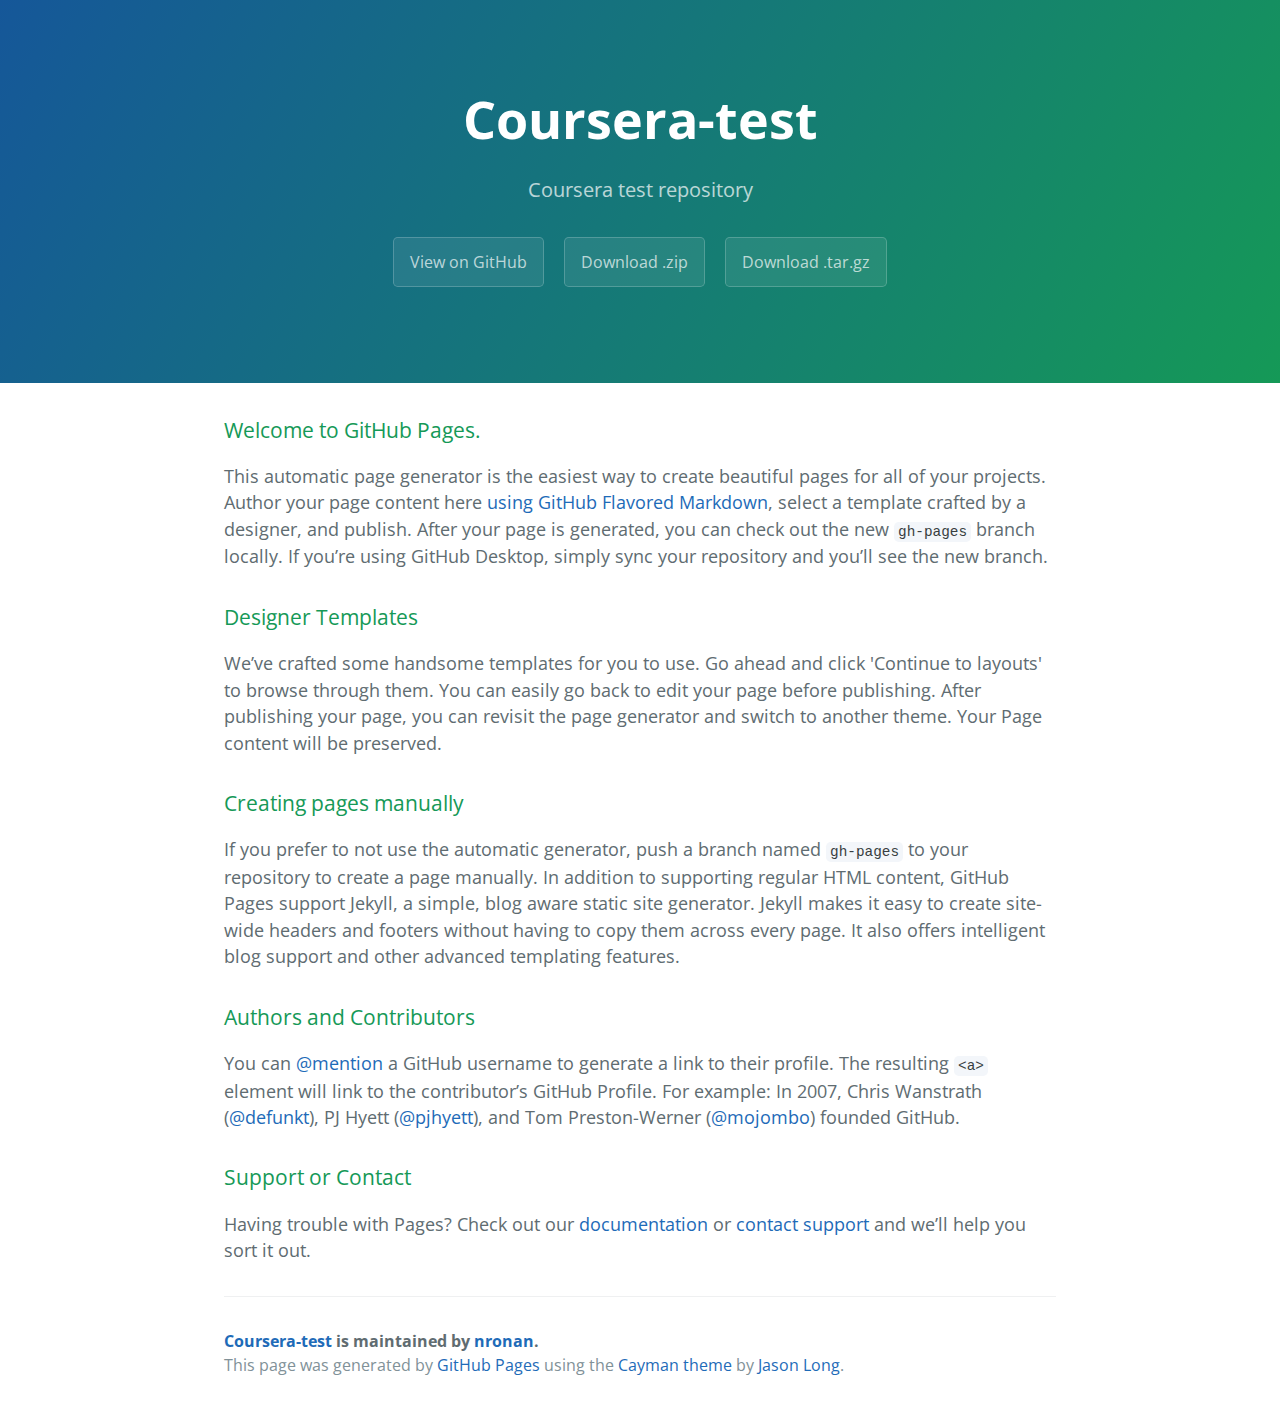
<file: index.html>
<!DOCTYPE html>
<html lang="en-us">
  <head>
    <meta charset="UTF-8">
    <title>Coursera-test by nronan</title>
    <meta name="viewport" content="width=device-width, initial-scale=1">
    <link rel="stylesheet" type="text/css" href="stylesheets/normalize.css" media="screen">
    <link href='https://fonts.googleapis.com/css?family=Open+Sans:400,700' rel='stylesheet' type='text/css'>
    <link rel="stylesheet" type="text/css" href="stylesheets/stylesheet.css" media="screen">
    <link rel="stylesheet" type="text/css" href="stylesheets/github-light.css" media="screen">
  </head>
  <body>
    <section class="page-header">
      <h1 class="project-name">Coursera-test</h1>
      <h2 class="project-tagline">Coursera test repository</h2>
      <a href="https://github.com/nronan/coursera-test" class="btn">View on GitHub</a>
      <a href="https://github.com/nronan/coursera-test/zipball/master" class="btn">Download .zip</a>
      <a href="https://github.com/nronan/coursera-test/tarball/master" class="btn">Download .tar.gz</a>
    </section>

    <section class="main-content">
      <h3>
<a id="welcome-to-github-pages" class="anchor" href="#welcome-to-github-pages" aria-hidden="true"><span aria-hidden="true" class="octicon octicon-link"></span></a>Welcome to GitHub Pages.</h3>

<p>This automatic page generator is the easiest way to create beautiful pages for all of your projects. Author your page content here <a href="https://guides.github.com/features/mastering-markdown/">using GitHub Flavored Markdown</a>, select a template crafted by a designer, and publish. After your page is generated, you can check out the new <code>gh-pages</code> branch locally. If you’re using GitHub Desktop, simply sync your repository and you’ll see the new branch.</p>

<h3>
<a id="designer-templates" class="anchor" href="#designer-templates" aria-hidden="true"><span aria-hidden="true" class="octicon octicon-link"></span></a>Designer Templates</h3>

<p>We’ve crafted some handsome templates for you to use. Go ahead and click 'Continue to layouts' to browse through them. You can easily go back to edit your page before publishing. After publishing your page, you can revisit the page generator and switch to another theme. Your Page content will be preserved.</p>

<h3>
<a id="creating-pages-manually" class="anchor" href="#creating-pages-manually" aria-hidden="true"><span aria-hidden="true" class="octicon octicon-link"></span></a>Creating pages manually</h3>

<p>If you prefer to not use the automatic generator, push a branch named <code>gh-pages</code> to your repository to create a page manually. In addition to supporting regular HTML content, GitHub Pages support Jekyll, a simple, blog aware static site generator. Jekyll makes it easy to create site-wide headers and footers without having to copy them across every page. It also offers intelligent blog support and other advanced templating features.</p>

<h3>
<a id="authors-and-contributors" class="anchor" href="#authors-and-contributors" aria-hidden="true"><span aria-hidden="true" class="octicon octicon-link"></span></a>Authors and Contributors</h3>

<p>You can <a href="https://help.github.com/articles/basic-writing-and-formatting-syntax/#mentioning-users-and-teams" class="user-mention">@mention</a> a GitHub username to generate a link to their profile. The resulting <code>&lt;a&gt;</code> element will link to the contributor’s GitHub Profile. For example: In 2007, Chris Wanstrath (<a href="https://github.com/defunkt" class="user-mention">@defunkt</a>), PJ Hyett (<a href="https://github.com/pjhyett" class="user-mention">@pjhyett</a>), and Tom Preston-Werner (<a href="https://github.com/mojombo" class="user-mention">@mojombo</a>) founded GitHub.</p>

<h3>
<a id="support-or-contact" class="anchor" href="#support-or-contact" aria-hidden="true"><span aria-hidden="true" class="octicon octicon-link"></span></a>Support or Contact</h3>

<p>Having trouble with Pages? Check out our <a href="https://help.github.com/pages">documentation</a> or <a href="https://github.com/contact">contact support</a> and we’ll help you sort it out.</p>

      <footer class="site-footer">
        <span class="site-footer-owner"><a href="https://github.com/nronan/coursera-test">Coursera-test</a> is maintained by <a href="https://github.com/nronan">nronan</a>.</span>

        <span class="site-footer-credits">This page was generated by <a href="https://pages.github.com">GitHub Pages</a> using the <a href="https://github.com/jasonlong/cayman-theme">Cayman theme</a> by <a href="https://twitter.com/jasonlong">Jason Long</a>.</span>
      </footer>

    </section>

  
  </body>
</html>
</file>
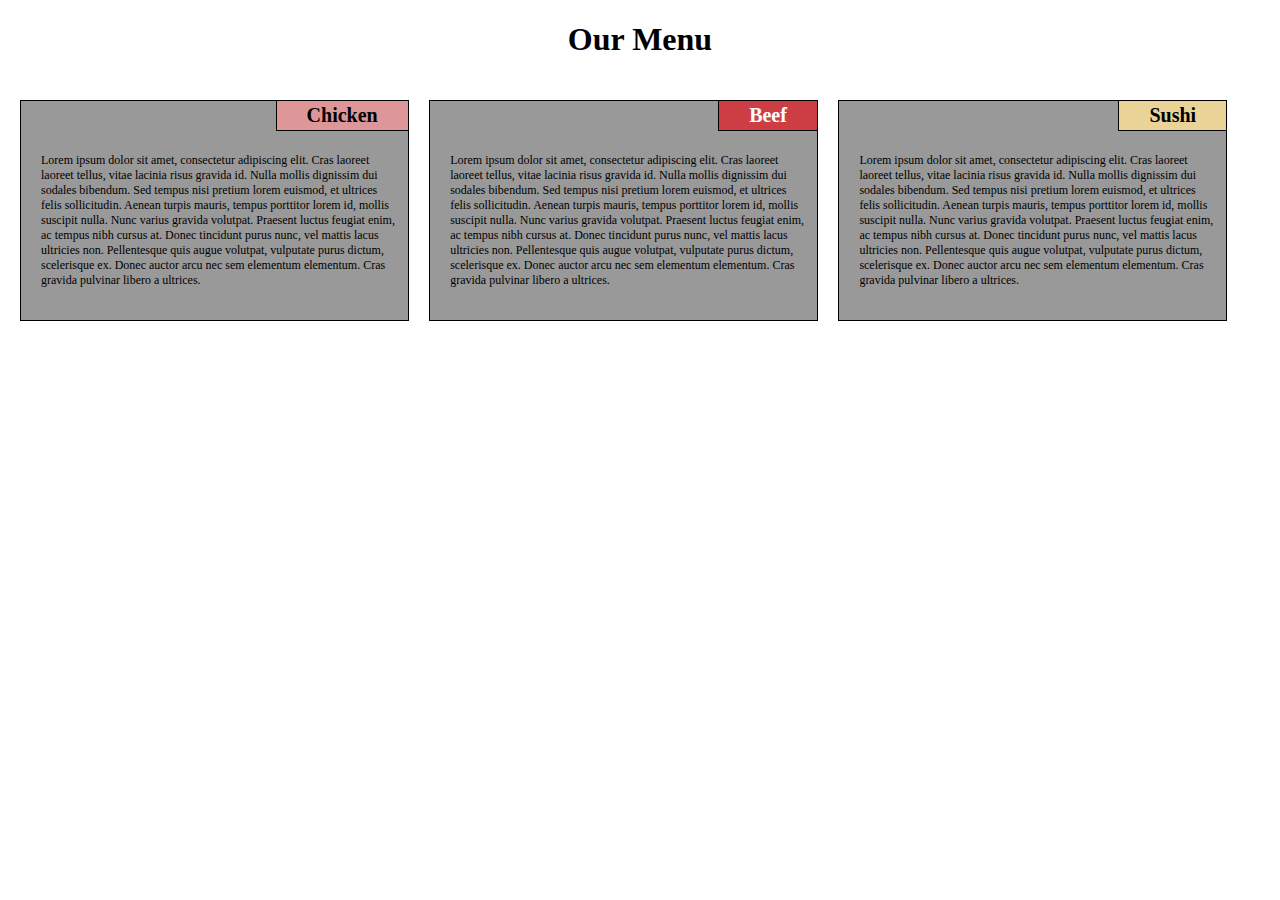
<file: mod02_solution/index.html>
<!DOCTYPE html>
<html>
<head>
<meta charset="utf-8">
<link rel="stylesheet" type="text/css" href="css/style.css">
<meta name="viewport" content="width=device-width, initial-scale=1">	
<title>Module 2 Coding Assignment</title>
</head>
<body>
<h1>Our Menu</h1>
<div class="row">
<div class="col-desktop col-tablet col-mobile">
	<h2 class="chicken">Chicken</h2>
	<div class="section">	
<p>Lorem ipsum dolor sit amet, consectetur adipiscing elit. Cras laoreet laoreet tellus, vitae lacinia risus gravida id. Nulla mollis dignissim dui sodales bibendum. Sed tempus nisi pretium lorem euismod, et ultrices felis sollicitudin. Aenean turpis mauris, tempus porttitor lorem id, mollis suscipit nulla. Nunc varius gravida volutpat. Praesent luctus feugiat enim, ac tempus nibh cursus at. Donec tincidunt purus nunc, vel mattis lacus ultricies non. Pellentesque quis augue volutpat, vulputate purus dictum, scelerisque ex. Donec auctor arcu nec sem elementum elementum. Cras gravida pulvinar libero a ultrices.</p>
</div>
</div>
<div class="col-desktop col-tablet col-mobile">
	<h2 class="beef">Beef</h2>
		<div class="section">
	<p>Lorem ipsum dolor sit amet, consectetur adipiscing elit. Cras laoreet laoreet tellus, vitae lacinia risus gravida id. Nulla mollis dignissim dui sodales bibendum. Sed tempus nisi pretium lorem euismod, et ultrices felis sollicitudin. Aenean turpis mauris, tempus porttitor lorem id, mollis suscipit nulla. Nunc varius gravida volutpat. Praesent luctus feugiat enim, ac tempus nibh cursus at. Donec tincidunt purus nunc, vel mattis lacus ultricies non. Pellentesque quis augue volutpat, vulputate purus dictum, scelerisque ex. Donec auctor arcu nec sem elementum elementum. Cras gravida pulvinar libero a ultrices. </p>
	</div>
</div>
<div class="col-desktop col-tablet col-mobile">
	<h2 class="sushi">Sushi</h2>
		<div class="section">
	<p>Lorem ipsum dolor sit amet, consectetur adipiscing elit. Cras laoreet laoreet tellus, vitae lacinia risus gravida id. Nulla mollis dignissim dui sodales bibendum. Sed tempus nisi pretium lorem euismod, et ultrices felis sollicitudin. Aenean turpis mauris, tempus porttitor lorem id, mollis suscipit nulla. Nunc varius gravida volutpat. Praesent luctus feugiat enim, ac tempus nibh cursus at. Donec tincidunt purus nunc, vel mattis lacus ultricies non. Pellentesque quis augue volutpat, vulputate purus dictum, scelerisque ex. Donec auctor arcu nec sem elementum elementum. Cras gravida pulvinar libero a ultrices. </p>
	</div>
</div>
</div>
</body>
</html>
</file>
<file: stylesheets/stylesheet.css>
* {
  box-sizing: border-box; }

body {
  padding: 0;
  margin: 0;
  font-family: "Open Sans", "Helvetica Neue", Helvetica, Arial, sans-serif;
  font-size: 16px;
  line-height: 1.5;
  color: #606c71; }

a {
  color: #1e6bb8;
  text-decoration: none; }
  a:hover {
    text-decoration: underline; }

.btn {
  display: inline-block;
  margin-bottom: 1rem;
  color: rgba(255, 255, 255, 0.7);
  background-color: rgba(255, 255, 255, 0.08);
  border-color: rgba(255, 255, 255, 0.2);
  border-style: solid;
  border-width: 1px;
  border-radius: 0.3rem;
  transition: color 0.2s, background-color 0.2s, border-color 0.2s; }
  .btn + .btn {
    margin-left: 1rem; }

.btn:hover {
  color: rgba(255, 255, 255, 0.8);
  text-decoration: none;
  background-color: rgba(255, 255, 255, 0.2);
  border-color: rgba(255, 255, 255, 0.3); }

@media screen and (min-width: 64em) {
  .btn {
    padding: 0.75rem 1rem; } }

@media screen and (min-width: 42em) and (max-width: 64em) {
  .btn {
    padding: 0.6rem 0.9rem;
    font-size: 0.9rem; } }

@media screen and (max-width: 42em) {
  .btn {
    display: block;
    width: 100%;
    padding: 0.75rem;
    font-size: 0.9rem; }
    .btn + .btn {
      margin-top: 1rem;
      margin-left: 0; } }

.page-header {
  color: #fff;
  text-align: center;
  background-color: #159957;
  background-image: linear-gradient(120deg, #155799, #159957); }

@media screen and (min-width: 64em) {
  .page-header {
    padding: 5rem 6rem; } }

@media screen and (min-width: 42em) and (max-width: 64em) {
  .page-header {
    padding: 3rem 4rem; } }

@media screen and (max-width: 42em) {
  .page-header {
    padding: 2rem 1rem; } }

.project-name {
  margin-top: 0;
  margin-bottom: 0.1rem; }

@media screen and (min-width: 64em) {
  .project-name {
    font-size: 3.25rem; } }

@media screen and (min-width: 42em) and (max-width: 64em) {
  .project-name {
    font-size: 2.25rem; } }

@media screen and (max-width: 42em) {
  .project-name {
    font-size: 1.75rem; } }

.project-tagline {
  margin-bottom: 2rem;
  font-weight: normal;
  opacity: 0.7; }

@media screen and (min-width: 64em) {
  .project-tagline {
    font-size: 1.25rem; } }

@media screen and (min-width: 42em) and (max-width: 64em) {
  .project-tagline {
    font-size: 1.15rem; } }

@media screen and (max-width: 42em) {
  .project-tagline {
    font-size: 1rem; } }

.main-content :first-child {
  margin-top: 0; }
.main-content img {
  max-width: 100%; }
.main-content h1, .main-content h2, .main-content h3, .main-content h4, .main-content h5, .main-content h6 {
  margin-top: 2rem;
  margin-bottom: 1rem;
  font-weight: normal;
  color: #159957; }
.main-content p {
  margin-bottom: 1em; }
.main-content code {
  padding: 2px 4px;
  font-family: Consolas, "Liberation Mono", Menlo, Courier, monospace;
  font-size: 0.9rem;
  color: #383e41;
  background-color: #f3f6fa;
  border-radius: 0.3rem; }
.main-content pre {
  padding: 0.8rem;
  margin-top: 0;
  margin-bottom: 1rem;
  font: 1rem Consolas, "Liberation Mono", Menlo, Courier, monospace;
  color: #567482;
  word-wrap: normal;
  background-color: #f3f6fa;
  border: solid 1px #dce6f0;
  border-radius: 0.3rem; }
  .main-content pre > code {
    padding: 0;
    margin: 0;
    font-size: 0.9rem;
    color: #567482;
    word-break: normal;
    white-space: pre;
    background: transparent;
    border: 0; }
.main-content .highlight {
  margin-bottom: 1rem; }
  .main-content .highlight pre {
    margin-bottom: 0;
    word-break: normal; }
.main-content .highlight pre, .main-content pre {
  padding: 0.8rem;
  overflow: auto;
  font-size: 0.9rem;
  line-height: 1.45;
  border-radius: 0.3rem; }
.main-content pre code, .main-content pre tt {
  display: inline;
  max-width: initial;
  padding: 0;
  margin: 0;
  overflow: initial;
  line-height: inherit;
  word-wrap: normal;
  background-color: transparent;
  border: 0; }
  .main-content pre code:before, .main-content pre code:after, .main-content pre tt:before, .main-content pre tt:after {
    content: normal; }
.main-content ul, .main-content ol {
  margin-top: 0; }
.main-content blockquote {
  padding: 0 1rem;
  margin-left: 0;
  color: #819198;
  border-left: 0.3rem solid #dce6f0; }
  .main-content blockquote > :first-child {
    margin-top: 0; }
  .main-content blockquote > :last-child {
    margin-bottom: 0; }
.main-content table {
  display: block;
  width: 100%;
  overflow: auto;
  word-break: normal;
  word-break: keep-all; }
  .main-content table th {
    font-weight: bold; }
  .main-content table th, .main-content table td {
    padding: 0.5rem 1rem;
    border: 1px solid #e9ebec; }
.main-content dl {
  padding: 0; }
  .main-content dl dt {
    padding: 0;
    margin-top: 1rem;
    font-size: 1rem;
    font-weight: bold; }
  .main-content dl dd {
    padding: 0;
    margin-bottom: 1rem; }
.main-content hr {
  height: 2px;
  padding: 0;
  margin: 1rem 0;
  background-color: #eff0f1;
  border: 0; }

@media screen and (min-width: 64em) {
  .main-content {
    max-width: 64rem;
    padding: 2rem 6rem;
    margin: 0 auto;
    font-size: 1.1rem; } }

@media screen and (min-width: 42em) and (max-width: 64em) {
  .main-content {
    padding: 2rem 4rem;
    font-size: 1.1rem; } }

@media screen and (max-width: 42em) {
  .main-content {
    padding: 2rem 1rem;
    font-size: 1rem; } }

.site-footer {
  padding-top: 2rem;
  margin-top: 2rem;
  border-top: solid 1px #eff0f1; }

.site-footer-owner {
  display: block;
  font-weight: bold; }

.site-footer-credits {
  color: #819198; }

@media screen and (min-width: 64em) {
  .site-footer {
    font-size: 1rem; } }

@media screen and (min-width: 42em) and (max-width: 64em) {
  .site-footer {
    font-size: 1rem; } }

@media screen and (max-width: 42em) {
  .site-footer {
    font-size: 0.9rem; } }
</file>
<file: stylesheets/github-light.css>
/*
   Copyright 2014 GitHub Inc.

   Licensed under the Apache License, Version 2.0 (the "License");
   you may not use this file except in compliance with the License.
   You may obtain a copy of the License at

       http://www.apache.org/licenses/LICENSE-2.0

   Unless required by applicable law or agreed to in writing, software
   distributed under the License is distributed on an "AS IS" BASIS,
   WITHOUT WARRANTIES OR CONDITIONS OF ANY KIND, either express or implied.
   See the License for the specific language governing permissions and
   limitations under the License.

*/

.pl-c /* comment */ {
  color: #969896;
}

.pl-c1      /* constant, markup.raw, meta.diff.header, meta.module-reference, meta.property-name, support, support.constant, support.variable, variable.other.constant */,
.pl-s .pl-v /* string variable */ {
  color: #0086b3;
}

.pl-e  /* entity */,
.pl-en /* entity.name */ {
  color: #795da3;
}

.pl-s .pl-s1 /* string source */,
.pl-smi      /* storage.modifier.import, storage.modifier.package, storage.type.java, variable.other, variable.parameter.function */ {
  color: #333;
}

.pl-ent /* entity.name.tag */ {
  color: #63a35c;
}

.pl-k /* keyword, storage, storage.type */ {
  color: #a71d5d;
}

.pl-pds              /* punctuation.definition.string, string.regexp.character-class */,
.pl-s                /* string */,
.pl-s .pl-pse .pl-s1 /* string punctuation.section.embedded source */,
.pl-sr               /* string.regexp */,
.pl-sr .pl-cce       /* string.regexp constant.character.escape */,
.pl-sr .pl-sra       /* string.regexp string.regexp.arbitrary-repitition */,
.pl-sr .pl-sre       /* string.regexp source.ruby.embedded */ {
  color: #183691;
}

.pl-v /* variable */ {
  color: #ed6a43;
}

.pl-id /* invalid.deprecated */ {
  color: #b52a1d;
}

.pl-ii /* invalid.illegal */ {
  background-color: #b52a1d;
  color: #f8f8f8;
}

.pl-sr .pl-cce /* string.regexp constant.character.escape */ {
  color: #63a35c;
  font-weight: bold;
}

.pl-ml /* markup.list */ {
  color: #693a17;
}

.pl-mh        /* markup.heading */,
.pl-mh .pl-en /* markup.heading entity.name */,
.pl-ms        /* meta.separator */ {
  color: #1d3e81;
  font-weight: bold;
}

.pl-mq /* markup.quote */ {
  color: #008080;
}

.pl-mi /* markup.italic */ {
  color: #333;
  font-style: italic;
}

.pl-mb /* markup.bold */ {
  color: #333;
  font-weight: bold;
}

.pl-md /* markup.deleted, meta.diff.header.from-file */ {
  background-color: #ffecec;
  color: #bd2c00;
}

.pl-mi1 /* markup.inserted, meta.diff.header.to-file */ {
  background-color: #eaffea;
  color: #55a532;
}

.pl-mdr /* meta.diff.range */ {
  color: #795da3;
  font-weight: bold;
}

.pl-mo /* meta.output */ {
  color: #1d3e81;
}
</file>
<file: mod02_solution/css/style.css>
* {
	box-sizing: border-box;
}
body {
	margin: 0;
	font-family: Verdana;}
h1 {
	text-align: center;
}
p {padding: 10px;}

/** Simple Responsive Framework **/

.row {
	width: 100%;
	padding: 20px;
	margin: 0;
}
.section {
	font-size: 0.75em;
	padding: 30px 0px 10px 10px;
	border: 1px solid black;
	background-color: #999;
	width: 95%;

}
/*** Layout for Desktop ***/

@media (min-width: 992px) {
  .col-desktop {
    width: 33%;
	float: left;
  }
}
/********** Layout for Tablet **********/

@media (min-width: 768px) and (max-width: 991px) {
  .col-tablet {
    width: 50%;
	float: left;
	margin-top: 10px;
  }
}
/********** Layout for Mobile **********/
@media (max-width:767px) {

.col-mobile {
	width: 100%;
	margin: 5%;
}
}
/********** Other Styles **********/

.chicken, .beef, .sushi {
	font-size: 1.25em;
	border: 1px solid black;
	float: right;
	margin: 0 5% 0 0;	
	padding: 3px 30px 3px 30px;
}
.chicken {
	background-color: #DD9798;
}
.beef {
	background-color: #CD3E44;
	color: white;
}
.sushi {
	background-color: #E9D397;
}
</file>
